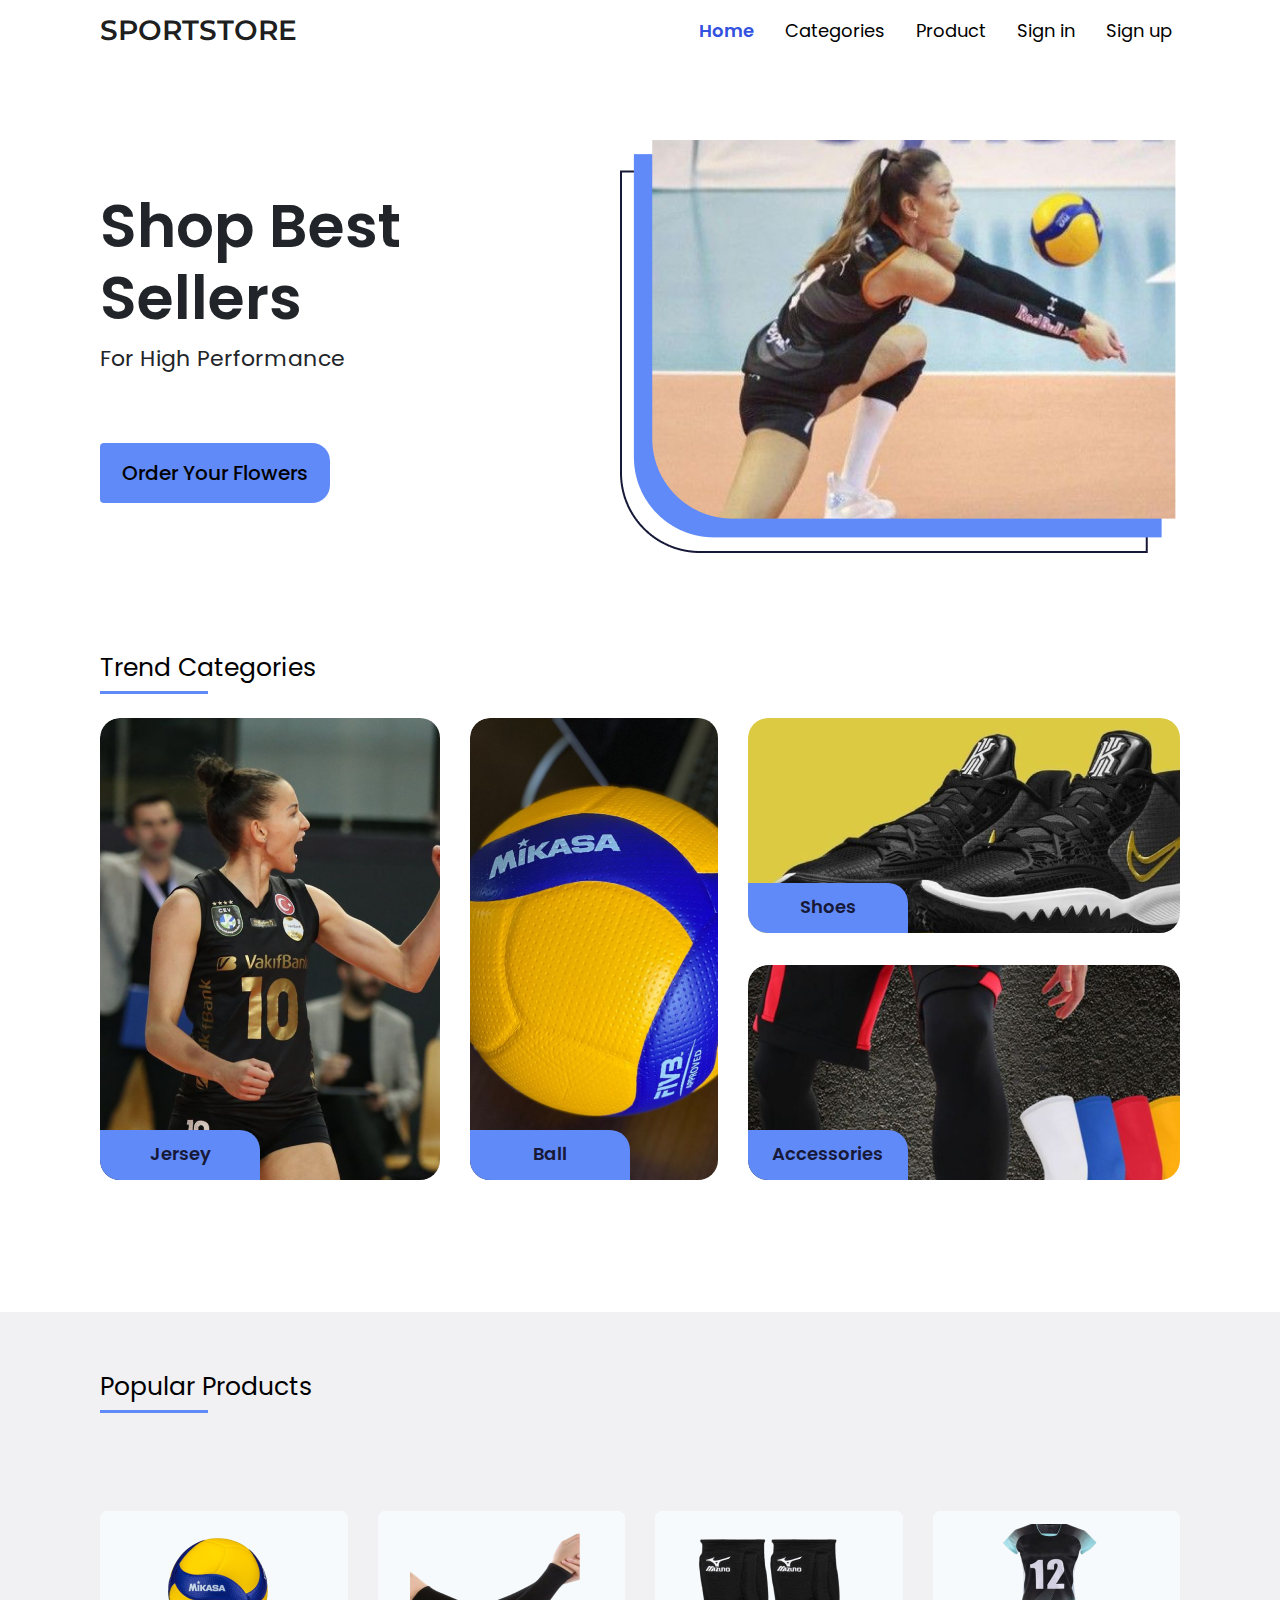
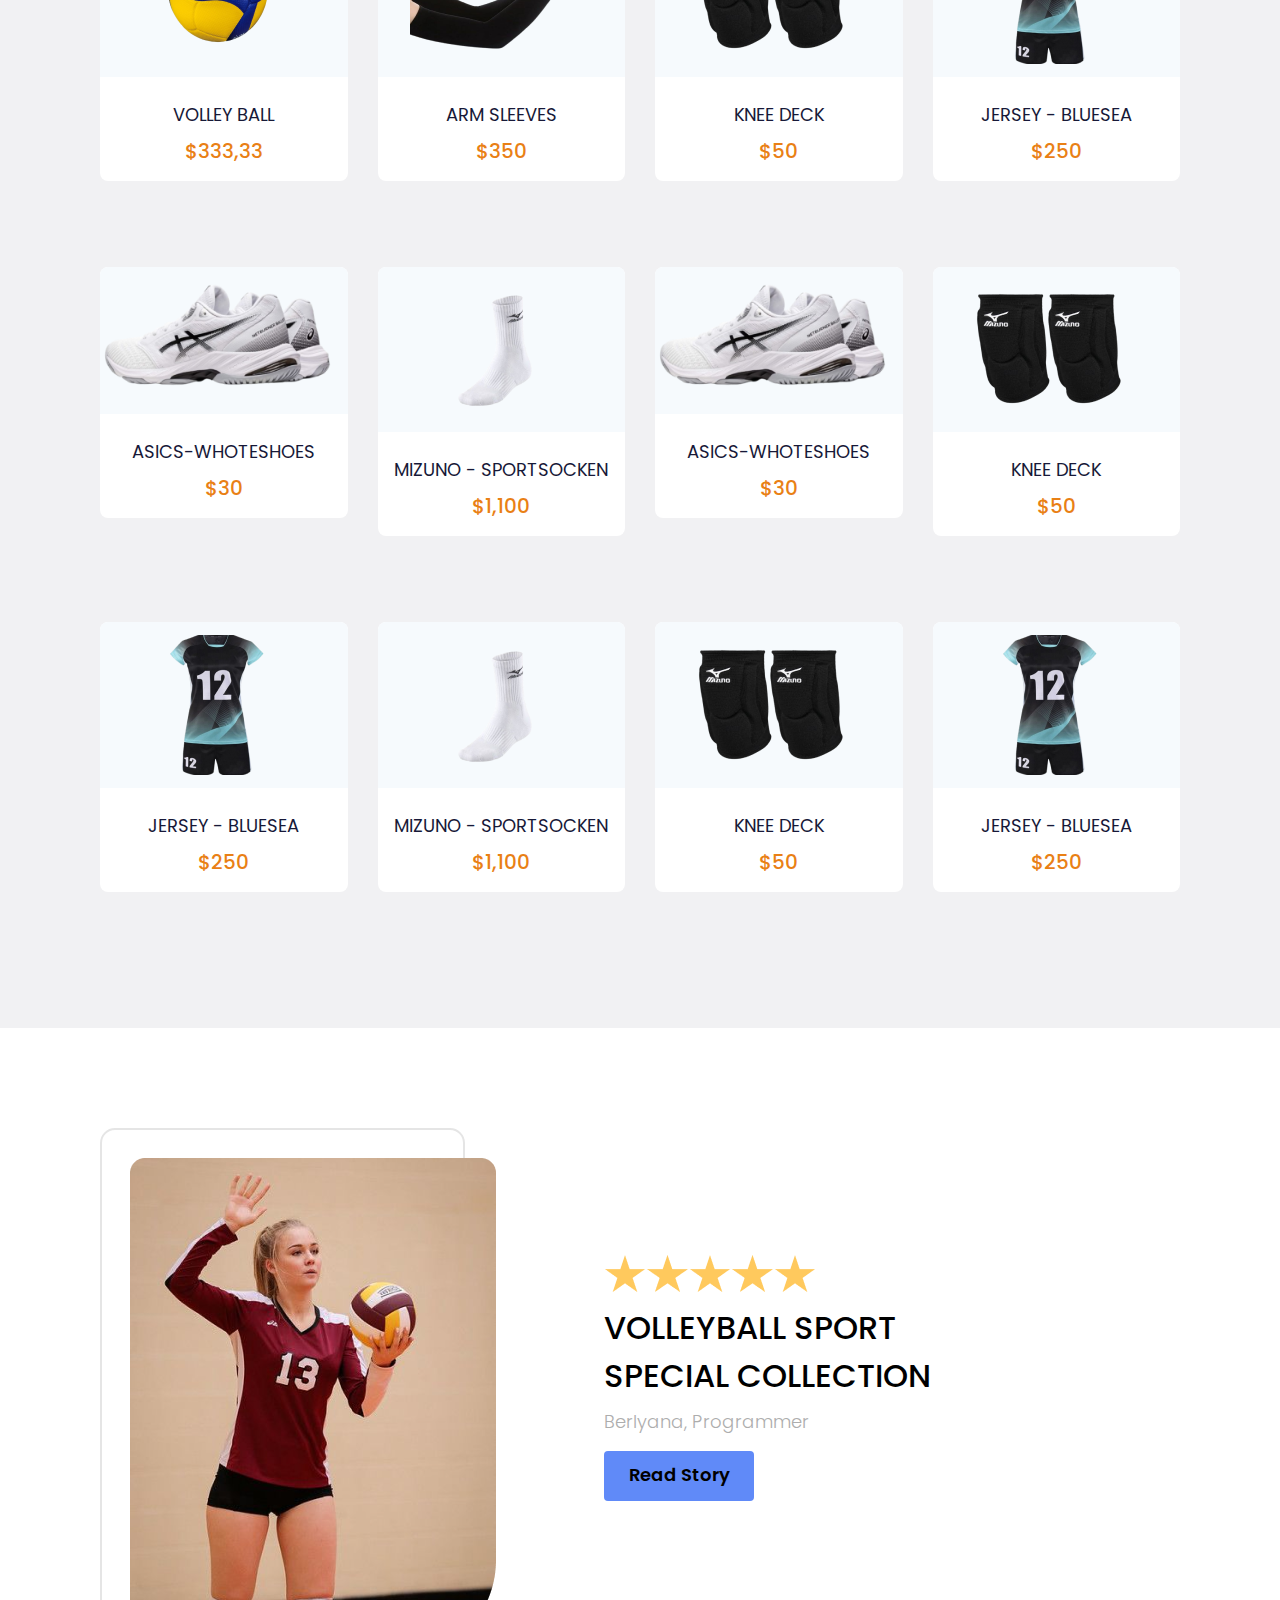
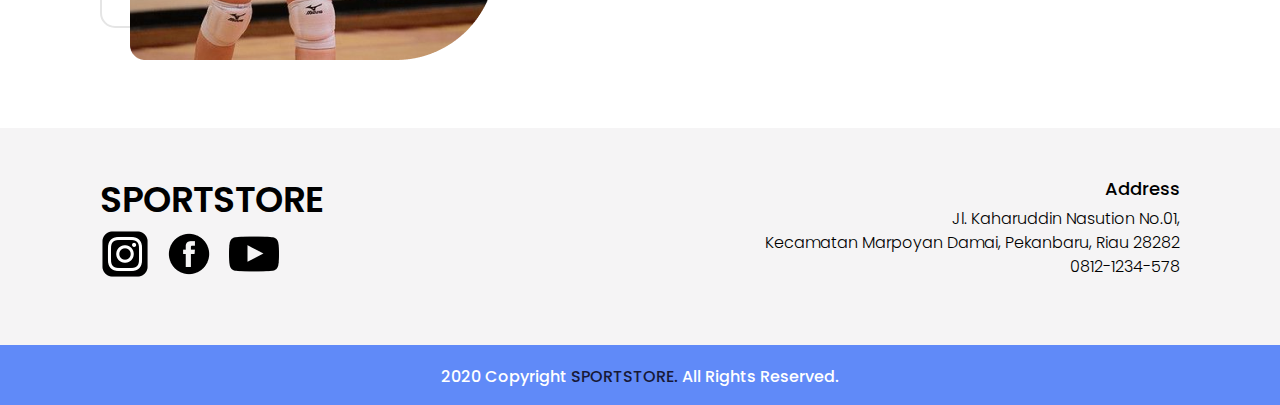
<file: index.html>
<!doctype html>
<html lang="en">
  <head>
    <!-- Required meta tags -->
    <meta charset="utf-8">
    <meta name="viewport" content="width=device-width, initial-scale=1, shrink-to-fit=no">

    <!-- Bootstrap CSS -->
    <link rel="stylesheet" href="https://cdn.jsdelivr.net/npm/bootstrap@4.6.2/dist/css/bootstrap.min.css" integrity="sha384-xOolHFLEh07PJGoPkLv1IbcEPTNtaed2xpHsD9ESMhqIYd0nLMwNLD69Npy4HI+N" crossorigin="anonymous">
    <!-- my css -->
    <link rel="stylesheet" href="frontend/library/css/bootstrap.css">
    <link rel="stylesheet" href="frontend/style/landingpage.css">
    <!-- google font -->
    <link rel="preconnect" href="https://fonts.googleapis.com">
    <link rel="preconnect" href="https://fonts.gstatic.com" crossorigin>
    <link href="https://fonts.googleapis.com/css2?family=Inter:wght@100..900&family=Montserrat:ital,wght@0,100..900;1,100..900&family=Poppins:ital,wght@0,100;0,200;0,300;0,400;0,500;0,600;0,700;0,800;0,900;1,100;1,200;1,300;1,400;1,500;1,600;1,700;1,800;1,900&display=swap" rel="stylesheet">

    <title>SPORTSTORE</title>
  </head>
  <body>
    <!-- navbar -->
    <header>
      <nav class="navbar navbar-expand-lg navbar-light">
        <a class="navbar-brand" href="#">SPORTSTORE</a>
        <button class="navbar-toggler" type="button" data-toggle="collapse" data-target="#navbarNav" aria-controls="navbarNav" aria-expanded="false" aria-label="Toggle navigation">
          <span class="navbar-toggler-icon"></span>
        </button>
        <div class="collapse navbar-collapse" id="navbarNav">
          <ul class="navbar-nav ml-auto">
            <li class="nav-item">
              <a class="nav-link active" href="#">Home <span class="sr-only">(current)</span></a>
            </li>
            <li class="nav-item">
              <a class="nav-link" style="margin-left: 15px;" href="#categories">Categories</a>
            </li>
            <li class="nav-item">
              <a class="nav-link" style="margin-left: 15px;" href="#product">Product</a>
            </li>
            <li class="nav-item">
              <a class="nav-link" style="margin-left: 15px;" href="#">Sign in</a>
            </li>
            <li class="nav-item">
              <a class="nav-link" style="margin-left: 15px;" href="#">Sign up</a>
            </li>
          </ul>
        </div>
      </nav>
    </header>
    <!-- tutup navbar -->

    <!-- hero section -->
    <section class="hero-section form-inline">
      <div class="hs-kiri">
          <h1>Shop Best <br> Sellers</h1>
          <p>For High Performance</p>
          <div class="button-cta" style="margin-top: 60px;">
            <a href="pages/detail.html" type="button">
                <button class="btn btn-cta">Order Your Flowers</button>
            </a>
          </div>
      </div>
      <div class="hs-kanan ml-auto">
          <img src="frontend/img/img-cta.png">
      </div>
    </section>
    <!-- tutup hero section -->

    <!-- trend categories -->
    <section class="trend-categories" id="categories">
      <div class="section-title">
        <h1>Trend&nbsp;Categories</h1>
      </div>
      <div class="row mt-4">
        <div class="col-4 component-categories">
          <div class="tag">
            <span>Jersey</span>
          </div>
          <a href="pages/detail.html">
            <div class="categories-thumb">
              <div class="categories-img"><img src="frontend/img/category-jersey.png" alt=""></div>
            </div>
          </a>
        </div>
        <div class="col-3 component-categories">
          <div class="tag">
            <span>Ball</span>
          </div>
          <a href="">
            <div class="categories-thumb">
              <div class="categories-img"><img src="frontend/img/category-ball.png" alt=""></div>
            </div>
          </a>
        </div>
        <div class="col-5">
          <div class="row">
            <div class="col-12 component-categories">
              <div class="tag">
                <span>Shoes</span>
              </div>
              <div class="categories-thumb-small">
                <div class="categories-img"><img src="frontend/img/category-shoes.png" alt=""></div>
              </div>
            </div>
            <div class="col-12 component-categories">
              <div class="tag">
                <span>Accessories</span>
              </div>
              <div class="categories-thumb-small">
                <div class="categories-img"><img src="frontend/img/category-accessories.png" alt=""></div>
              </div>
            </div>
          </div>
        </div>
      </div>
    </section>
    <!-- tutup trend categories -->

    <!-- popular product -->
    <section class="popular-product" id="product">
      <div class="section-title">
        <h1>Popular&nbsp;Products</h1>
      </div>
      <div class="row mt-5">
        <div class="col-3">
          <a href="pages/detail.html" class="component-products d-block">
            <center class="products-img mb-4 text-center">
              <img src="frontend/img/item1.png" class="img-fluid">
            </center>
            <div class="products-text mb-2">
              VOLLEY BALL
            </div>
            <div class="products-price">
              $333,33
            </div>
          </a>
        </div>
        <div class="col-3">
          <a href="#" class="component-products d-block">
            <center class="products-img mb-4">
              <img src="frontend/img/item2.png">
            </center>
            <div class="products-text mb-2">
              ARM SLEEVES
            </div>
            <div class="products-price">
              $350
            </div>
          </a>
        </div>
        <div class="col-3">
          <a href="#" class="component-products d-block">
            <center class="products-img mb-4">
              <img src="frontend/img/item3.png" class="img-fluid">
            </center>
            <div class="products-text mb-2">
              KNEE DECK
            </div>
            <div class="products-price">
              $50
            </div>
          </a>
        </div>
        <div class="col-3">
          <a href="#" class="component-products d-block">
            <center class="products-img mb-4">
              <img src="frontend/img/item4.png" class="img-fluid">
            </center>
            <div class="products-text mb-2">
              JERSEY - BLUESEA
            </div>
            <div class="products-price">
              $250
            </div>
          </a>
        </div>
        <div class="col-3">
          <a href="#" class="component-products d-block">
            <center class="products-img mb-4">
              <img src="frontend/img/item5.png" class="img-fluid">
            </center>
            <div class="products-text mb-2">
              ASICS-WHOTESHOES
            </div>
            <div class="products-price">
              $30
            </div>
          </a>
        </div>
        <div class="col-3">
          <a href="#" class="component-products d-block">
            <div class="products-img mb-4 text-center" >
              <img src="frontend/img/item6.png" class="img-fluid">
            </div>
            <div class="products-text mb-2">
              MIZUNO - SPORTSOCKEN
            </div>
            <div class="products-price">
              $1,100
            </div>
          </a>
        </div>
        <div class="col-3">
          <a href="#" class="component-products d-block">
            <center class="products-img mb-4">
              <img src="frontend/img/item5.png" class="img-fluid">
            </center>
            <div class="products-text mb-2">
              ASICS-WHOTESHOES
            </div>
            <div class="products-price">
              $30
            </div>
          </a>
        </div>
        <div class="col-3">
          <a href="#" class="component-products d-block">
            <center class="products-img mb-4">
              <img src="frontend/img/item3.png" class="img-fluid">
            </center>
            <div class="products-text mb-2">
              KNEE DECK
            </div>
            <div class="products-price">
              $50
            </div>
          </a>
        </div>
        <div class="col-3">
          <a href="#" class="component-products d-block">
            <center class="products-img mb-4">
              <img src="frontend/img/item4.png" class="img-fluid">
            </center>
            <div class="products-text mb-2">
              JERSEY - BLUESEA
            </div>
            <div class="products-price">
              $250
            </div>
          </a>
        </div>
        <div class="col-3">
          <a href="pages/detail.html" class="component-products d-block">
            <center class="products-img mb-4">
              <img src="frontend/img/item6.png" class="img-fluid">
            </center>
            <div class="products-text mb-2">
              MIZUNO - SPORTSOCKEN
            </div>
            <div class="products-price">
              $1,100
            </div>
          </a>
        </div>
        <div class="col-3">
          <a href="#" class="component-products d-block">
            <center class="products-img mb-4">
              <img src="frontend/img/item3.png" class="img-fluid">
            </center>
            <div class="products-text mb-2">
              KNEE DECK
            </div>
            <div class="products-price">
              $50
            </div>
          </a>
        </div>
        <div class="col-3">
          <a href="#" class="component-products d-block">
            <center class="products-img mb-4">
              <img src="frontend/img/item4.png" class="img-fluid">
            </center>
            <div class="products-text mb-2">
              JERSEY - BLUESEA
            </div>
            <div class="products-price">
              $250
            </div>
          </a>
        </div>
      </div>
    </section>
    <!-- tutup popular product -->

    <!-- testimoni -->
    <section class="testimonial">
      <div class="row">
        <div class="col-4">
          <div class="testimonial-hero">
            <img src="frontend/img/testi-img1.png" class="testimonial-img">
            <div class="testimonial-frame"></div>
          </div>
        </div>
        <div class="col-1"></div>
        <div class="col-7 my-auto">
          <div class="stars">
            <img src="frontend/img/Stars.png">
          </div>
          <h2 class="testimonial-text">VOLLEYBALL SPORT <br> SPECIAL COLLECTION</h2>
          <p class="testimonial-name">Berlyana, Programmer</p>
          <a href="#" class="btn btn-testimonial">Read Story</a>
        </div>
      </div>
    </section>
    <!-- tutup testimoni -->

    <!-- footer -->
    <footer>
      <div class="footer">
        <div class="row">
          <div class="col-6">
            <h2>SPORTSTORE</h2>
            <a href="#">
              <img src="frontend/img/ig.png">
            </a>
            <a href="#">
              <img src="frontend/img/fb.png" style="margin-left: 10px;">
            </a>
            <a href="#">
              <img src="frontend/img/yt.png" style="margin-left: 10px;">
            </a>
          </div>
          <div class="col-6 text-right">
            <h5>Address</h5>
            <p>Jl. Kaharuddin Nasution No.01, <br>
              Kecamatan Marpoyan Damai, Pekanbaru, Riau 28282 <br>
              0812-1234-578</p>
          </div>
        </div>
      </div>
      <div class="footer-small my-auto">
        <div class="row">
          <div class="col-12">
            <p>2020 Copyright <a href="#">SPORTSTORE.</a> All Rights Reserved.</p>
          </div>
        </div>
      </div>
    </footer>
      <!-- tutup footer -->

    <!-- Optional JavaScript; choose one of the two! -->

    <!-- Option 1: jQuery and Bootstrap Bundle (includes Popper) -->
    <script src="https://cdn.jsdelivr.net/npm/jquery@3.5.1/dist/jquery.slim.min.js" integrity="sha384-DfXdz2htPH0lsSSs5nCTpuj/zy4C+OGpamoFVy38MVBnE+IbbVYUew+OrCXaRkfj" crossorigin="anonymous"></script>
    <script src="https://cdn.jsdelivr.net/npm/bootstrap@4.6.2/dist/js/bootstrap.bundle.min.js" integrity="sha384-Fy6S3B9q64WdZWQUiU+q4/2Lc9npb8tCaSX9FK7E8HnRr0Jz8D6OP9dO5Vg3Q9ct" crossorigin="anonymous"></script>
    <script src="../frontend/library/js/bootstrap.js"></script>


  </body>
</html>
</file>
<file: frontend/style/landingpage.css>
html{
    scroll-behavior: smooth;
}
/* navbar */
.navbar{
    padding-left: 100px;
    padding-right: 100px;
    height: 60px;
}
.navbar-brand{
    font-family: 'Montserrat';
    font-weight: 600;
    font-size: 28px;
}
.nav-link.active{
    color: #3252DF !important;
    font-weight: 600;
}
.nav-link{
    font-family: 'Poppins';
    font-weight: 400;
    font-size: 18px;
    transition: all 0.1s ease-in-out;
    color: #000 !important;
}
.nav-link:hover{
    color: #3252DF !important;
}
/* tutup navbar */

/* hero-section */
.hero-section{
    margin-top: 80px;
    margin-left: 100px;
    margin-right: 100px;
}
.hs-kiri h1{
    font-family: 'Poppins';
    font-size: 60px;
    font-weight: 600;
}
.hs-kiri p{
    font-family: 'Poppins';
    font-weight: 400;
    font-size: 22px;
}
.btn-cta{
    width: 230px;
    margin-top: 8px;
    height: 60px;
    border-top-right-radius: 18px;
    border-bottom-right-radius: 18px;
    background-color: #608AF8;
    transition: all 0.2s ease-in-out;
    color: #000;
    font-family: 'Poppins';
    font-weight: 500;
    font-size: 20px;
    text-align: center;
}
.btn-cta:hover{
    box-shadow: 0px 4px 6px rgba(0, 0, 0, 0.25);
    transform: scale(1.2);
}
/* tutup hero-section */

/* çategories */
.trend-categories{
    margin: 100px;
}
.section-title{
    color: #000;
    border-bottom: 3px solid #608AF8;
    width: 10%;
}
.section-title h1{
    font-family: 'Poppins';
    font-weight: 400;
    font-size: 25px;
    color: #000;
}
.tag{
    z-index: 3;
    background-color: #608AF8;
    position: absolute;
    bottom: 0;
    left: 15px;
    width: 160px;
    border-radius: 0px 20px;
    min-height: 50px;
    padding-top: 10px;
    text-align: center;
}

.tag span {
    font-family: 'Poppins';
    font-style: normal;
    font-weight: 600;
    font-size: 18px;
    color: #171938;
    text-align: center;
}

.component-categories{
    margin-bottom: 32px;
}
.categories-thumb{
    width: 100%;
    height: 462px;
    border-radius: 20px;
    overflow: hidden;
    position: relative;
}
.categories-thumb-small{
    width: 100%;
    height: 215px;
    border-radius: 20px;
    overflow: hidden;
    position: relative;
}

.categories-thumb:hover .categories-img{
    transform: scale(1.1);
}

.categories-thumb-small:hover .categories-img{
    transform: scale(1.1);
}

.categories-img{
    transition: all 0.3s ease;
}
/* tutup çategories */

/* popular product */
.popular-product{
    background-color:  #F1F1F3;
    width: auto;
    height: auto;
    padding-left: 100px;
    padding-right: 100px;
    padding-top: 60px;
    padding-bottom: 100px;
}
.component-products {
    margin-top: 50px;
    margin-bottom: 36px;
    background: #ffffff;
    border-radius: 8px;
    border: #000000;
    padding-bottom: 15px;

    transition: all 0.2s ease-in-out;

}

.component-products:hover {
    text-decoration: none;
    transform: scale(1.1);
    box-shadow: 0 8px 4px 0 rgba(0, 0, 0, 0.4);
}

.products-img {
    padding-top: 0.8rem;
    padding-right: 0.8rem;
    padding-bottom: 0.8rem;
    border-radius: 8px 8px 0 0;
    background: #F6FAFD;

    transition: all 0.3s ease;
}

.products-text {
    font-family: 'Poppins';
    font-weight: 400;
    font-size: 18px;
    text-align: center;

    color: #171938;

}

.products-price{
    font-family: 'Poppins';
    font-weight: 500;
    font-size: 20px;
    text-align: center;

    color: #E98015;
}
/* tutup popular product */

/* Testimonial */
.testimonial {
    margin-top: 80px;
    margin-left: 100px;
    margin-top: 100px;
}

.testimonial-img {
    z-index: 1;
    position: absolute;
    margin: 30px 0px 0px 30px;
}

.testimonial-frame {
    width: 365px;
    height: 500px;
    border: 2px solid #E5E5E5;
    border-radius: 15px;
}

.testimonial-text {
    margin-top: 8px;
    margin-bottom: 8px;

    font-family: 'Poppins';
    font-style: normal;
    font-weight: 500;
    font-size: 32px;
    line-height: 48px;

    color: #000000;
}

.testimonial-name{
    font-family: 'Poppins';
    font-style: normal;
    font-weight: 300;
    font-size: 18px;
    line-height: 27px;
    /* identical to box height */


    color: #ADADAD;
}

.btn-testimonial{
    background: #608AF8;
    padding-top: 8px;
    width: 150px;
    height: 50px;

    font-family: 'Poppins';
    font-style: normal;
    font-weight: 600;
    font-size: 18px;
    line-height: 170%;

    color: #000000;
    
    transition: all 0.3s ease;
    
}

.btn-testimonial:hover {
    box-shadow: 0px 6px 12px 2px rgba(0, 0, 0, 0.25);
    border-radius: 5px;

    transform: scale(1.1);
}
/* Tutup Testimonial */


/* footer */
.footer {
    background-color: #F5F4F5;
    margin-top: 100px;
    padding-top: 50px;
    padding-bottom: 50px;
    padding-left: 100px;
    padding-right: 100px;
}

.footer h2 {
    font-family: 'Poppins';
    font-weight: 600;
    font-size: 36px;
    text-transform: uppercase;

    color: #000000;
}

.footer h5 {
    font-family: 'Poppins';
    font-style: normal;
    font-weight: 500;
    font-size: 18px;

    color: #000000;

}

.footer p {
    font-family: 'Poppins';
    font-style: normal;
    font-weight: 300;
    font-size: 16px;
    color: #000000;
}

.footer-small {
    background-color: #608AF8;
    text-align: center;
}

.footer-small p {
    font-family: 'Poppins';
    font-style: normal;
    font-weight: 500;
    font-size: 16px;

    margin-top: 20px;

    color: #ffffff;
}

.footer-small a {
    font-weight: 500;
    font-size: 16px;

    text-decoration: none;

    color: #171938;;
}
/* Tutup footer */
</file>
